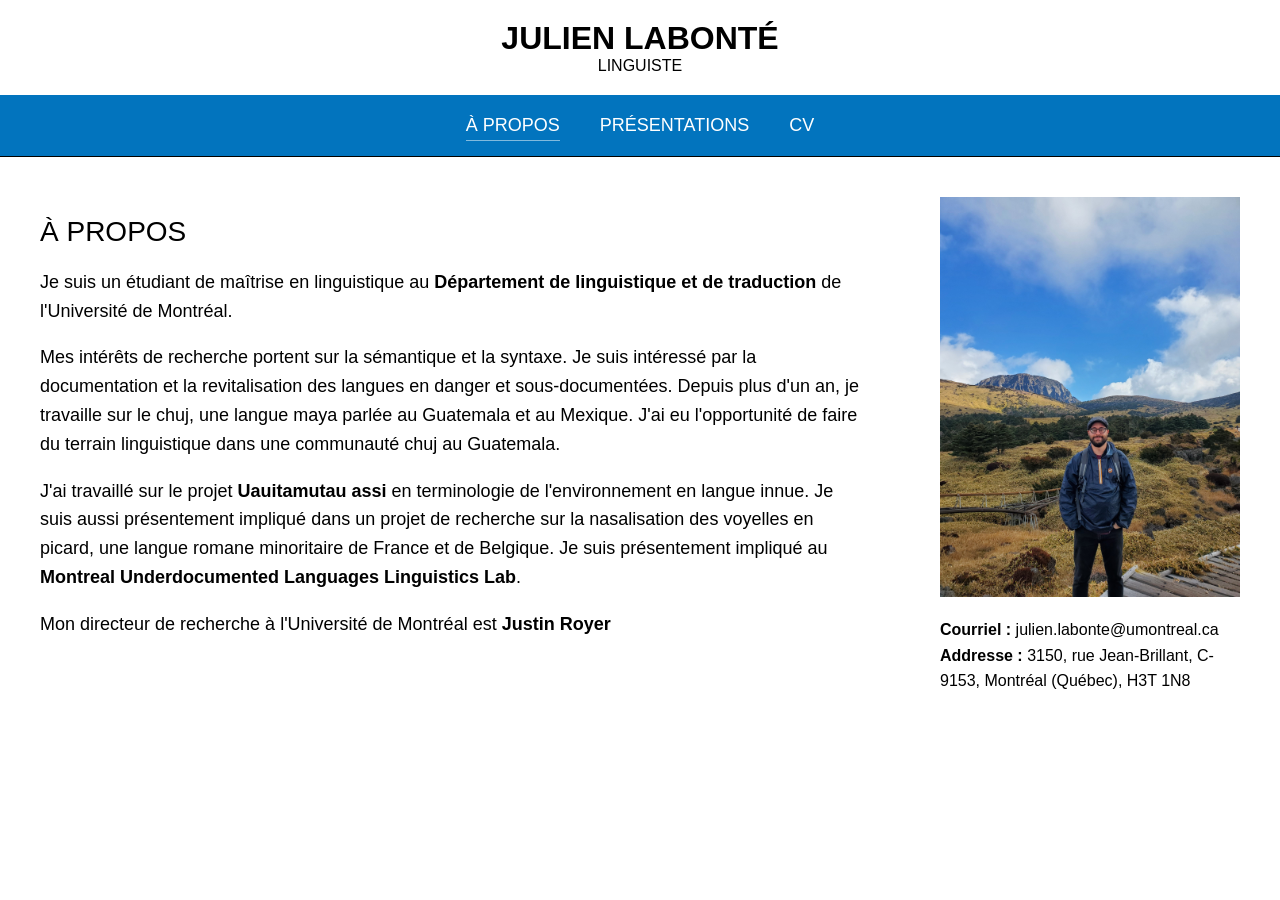
<file: index.html>
<!DOCTYPE html>
<html>
<head>
    <meta name="viewport" content="width=device-width, initial-scale=1.0">
    <meta name="title" content="À propos | Julien Labonté">
    <meta name="description" content="Site web de Julien Labonté, linguiste et professeur adjoint au Département de linguistique et de traduction de l'Université de Montréal.">
    <title>À propos | Julien Labonté</title>
    <link rel="stylesheet" href="style.css">
    <script src="main.js"></script>
</head>
<body>     
    <main>
        <header>
            <div class="hamburger-menu">
                <input type="checkbox" id="menu-toggle">
                <label for="menu-toggle" class="menu-icon">
                    <span></span>
                    <span></span>
                    <span></span>
                </label>
            </div>
            <div class="containerTitle">
                <a href="index.html" class="headerLink">
                    <span class="headerTitle">Julien Labonté</span>
                    <span class="headerSubTitle">Linguiste</span>
                </a>
            </div>            
            <nav class="navDesktop">
                <a href="index.html" class="active">À propos</a>
                <!--- <a href="publication.html">Publications</a> --->
                <a href="presentation.html">Présentations</a>
                <a href="cv/julienlabonte_cv_fr.pdf" target="_blank">CV</a>
                <!--- <div class="languages"><a href="en/index.html">EN</a> / <a href="es/index.html">ES</a></div> --->
            </nav>
            <ul class="menu" id="menuMobile">
                <li><a href="index.html" class="active">À propos</a></li>
                <!--- <li><a href="publication.html">Publications</a></li> --->
                <li><a href="presentation.html">Présentations</a></li>
                <li><a href="cv/julienlabonte_cv_fr.pdf" target="_blank">CV</a></li>
                <!--- <li class="languagesMobile"><a href="en/index.html">EN</a><span>/</span><a href="es/index.html">ES</a></li> --->
            </ul>
        </header>
        <div class="container">            
            <div class="colContainer">
                <div class="leftCol">     
                    <h1>À propos</h1>       
                    <p>Je suis un étudiant de maîtrise en linguistique au <a href="https://ling-trad.umontreal.ca/accueil/" target="_blank" class="boldLink">Département de linguistique et de traduction</a> de l'Université de Montréal.</p>

                    <p>Mes intérêts de recherche portent sur la sémantique et la syntaxe. Je suis intéressé par la documentation et la revitalisation des langues en danger et sous-documentées. Depuis plus d'un an, je travaille sur le chuj, une langue maya parlée au Guatemala et au Mexique. J'ai eu l'opportunité de faire du terrain linguistique dans une communauté chuj au Guatemala.</p>

                    <p>J'ai travaillé sur le projet <a href="https://nui-innu-aimin.ca/uauitamutau-assi-parlons-du-territoire-parlons-de-lenvironnement/" target="_blank" class="boldLink">Uauitamutau assi</a> en terminologie de l'environnement en langue innue. Je suis aussi présentement impliqué dans un projet de recherche sur la nasalisation des voyelles en picard, une langue romane minoritaire de France et de Belgique. Je suis présentement impliqué au <a href="https://mull-lab.org/" target="_blank" class="boldLink">Montreal Underdocumented Languages Linguistics Lab</a>.</p>
                    <p>Mon directeur de recherche à l'Université de Montréal est <a href="https://justinroyer.ca/" target="_blank" class="boldLink">Justin Royer</a></p>
                </div>
                <div class="rightCol">
                    <img src="image/julien.jpg" alt="Julien Labonté - Linguiste" title="Julien Labonté'" width="300">
                    <p><b>Courriel :</b> <a href="mailto::julien.labonte@umontreal.ca">julien.labonte@umontreal.ca</a><br> <b>Addresse :</b> 3150, rue Jean-Brillant, C-9153, Montréal (Québec), H3T 1N8</p>
                </div>
            </div>
        </div>      
    </main>    
</body>
</html>
</file>
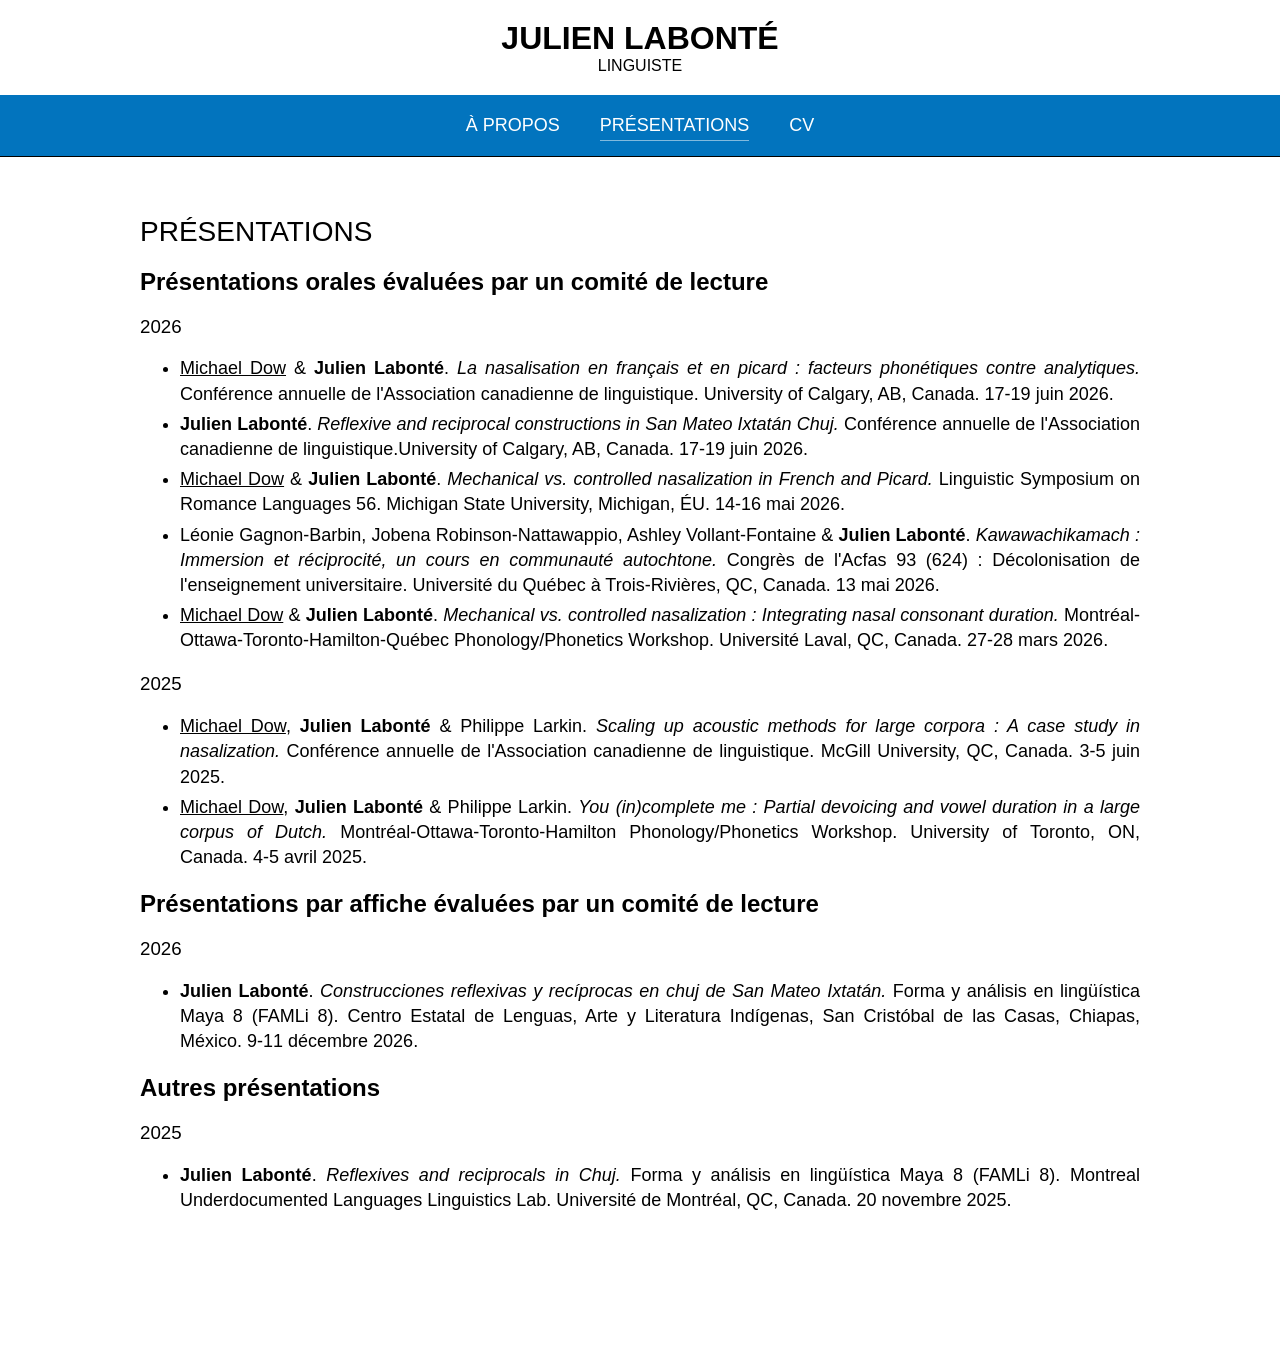
<file: presentation.html>
<!DOCTYPE html>
<html>
<head>
    <meta name="viewport" content="width=device-width, initial-scale=1.0">
    <meta name="title" content="Présentations | Julien Labonté">
    <meta name="description" content="Présentations de Julien Labonté, linguiste et professeur adjoint au Département de linguistique et de traduction de l'Université de Montréal.">
    <title>Présentations | Julien Labonté</title>
    <link rel="stylesheet" href="style.css">
    <script src="main.js"></script>
</head>
<body>     
    <main>
        <header>
            <div class="hamburger-menu">
                <input type="checkbox" id="menu-toggle">
                <label for="menu-toggle" class="menu-icon">
                    <span></span>
                    <span></span>
                    <span></span>
                </label>
            </div>
            <div class="containerTitle">
                <a href="index.html" class="headerLink">
                    <span class="headerTitle">Julien Labonté</span>
                    <span class="headerSubTitle">Linguiste</span>
                </a>
            </div>            
            <nav class="navDesktop">
                <a href="index.html">À propos</a>
                <!--- <a href="publication.html">Publications</a> --->
                <a href="presentation.html" class="active">Présentations</a>
                <a href="cv/julienlabonte_cv_fr.pdf" target="_blank">CV</a>
                <!--- <div class="languages"><a href="en/presentation.html">EN</a> / <a href="es/presentation.html">ES</a></div> --->
            </nav>
            <ul class="menu" id="menuMobile">
                <li><a href="index.html">À propos</a></li>
                <!--- <li><a href="publication.html">Publications</a></li> --->
                <li><a href="presentation.html" class="active">Présentations</a></li>
                <li><a href="cv/julienlabonte_cv_fr.pdf" target="_blank">CV</a></li>
                <!--- <li class="languagesMobile"><a href="en/presentation.html">EN</a><span>/</span><a href="es/presentation.html">ES</a></li> --->
            </ul>
        </header>
        <div class="container small">
            <h1>Présentations</h1>
            <div class="listContainer">
                <h2>Présentations orales évaluées par un comité de lecture</h2>
                <h3>2026</h3>
                <ul>
                    <li><a class="underlined" href="https://mcdowlinguist.github.io/" target="_blank">Michael Dow</a> & <strong>Julien Labonté</strong>. <span class="italic">La nasalisation en français et en picard : facteurs phonétiques contre analytiques.</span> Conférence annuelle de l'Association canadienne de linguistique. University of Calgary, AB, Canada. 17-19 juin 2026.</li>
                    <li><strong>Julien Labonté</strong>. <span class="italic">Reflexive and reciprocal constructions in San Mateo Ixtatán Chuj.</span> Conférence annuelle de l'Association canadienne de linguistique.University of Calgary, AB, Canada. 17-19 juin 2026.</li>
                    <li><a class="underlined" href="https://mcdowlinguist.github.io/" target="_blank">Michael Dow</a> & <strong>Julien Labonté</strong>. <span class="italic">Mechanical vs. controlled nasalization in French and Picard.</span> Linguistic Symposium on Romance Languages 56. Michigan State University, Michigan, ÉU. 14-16 mai 2026.</li>
                    <li>Léonie Gagnon-Barbin, Jobena Robinson-Nattawappio, Ashley Vollant-Fontaine & <strong>Julien Labonté</strong>. <span class="italic">Kawawachikamach : Immersion et réciprocité, un cours en communauté autochtone.</span> Congrès de l'Acfas 93 (624) : Décolonisation de l'enseignement universitaire. Université du Québec à Trois-Rivières, QC, Canada. 13 mai 2026.</li>
                    <li><a class="underlined" href="https://mcdowlinguist.github.io/" target="_blank">Michael Dow</a> & <strong>Julien Labonté</strong>. <span class="italic">Mechanical vs. controlled nasalization : Integrating nasal consonant duration.</span> Montréal-Ottawa-Toronto-Hamilton-Québec Phonology/Phonetics Workshop. Université Laval, QC, Canada. 27-28 mars 2026.</li>
                </ul>
                <h3>2025</h3>
                <ul>
                    <li><a class="underlined" href="https://mcdowlinguist.github.io/" target="_blank">Michael Dow</a>, <strong>Julien Labonté</strong> & Philippe Larkin. <span class="italic">Scaling up acoustic methods for large corpora : A case study in nasalization.</span> Conférence annuelle de l'Association canadienne de linguistique. McGill University, QC, Canada. 3-5 juin 2025.</li>
                    <li><a class="underlined" href="https://mcdowlinguist.github.io/" target="_blank">Michael Dow</a>, <strong>Julien Labonté</strong> & Philippe Larkin. <span class="italic">You (in)complete me : Partial devoicing and vowel duration in a large corpus of Dutch.</span> Montréal-Ottawa-Toronto-Hamilton Phonology/Phonetics Workshop. University of Toronto, ON, Canada. 4-5 avril 2025.</li>
                </ul>
                <h2>Présentations par affiche évaluées par un comité de lecture</h2>
                <h3>2026</h3>
                <ul>
                    <li><strong>Julien Labonté</strong>. <span class="italic">Construcciones reflexivas y recíprocas en chuj de San Mateo Ixtatán.</span> Forma y análisis en lingüística Maya 8 (FAMLi 8). Centro Estatal de Lenguas, Arte y Literatura Indígenas, San Cristóbal de las Casas, Chiapas, México. 9-11 décembre 2026.</li>
                </ul>
                <h2>Autres présentations</h2>
                <h3>2025</h3>
                <ul>
                    <li><strong>Julien Labonté</strong>. <span class="italic">Reflexives and reciprocals in Chuj.</span> Forma y análisis en lingüística Maya 8 (FAMLi 8). Montreal Underdocumented Languages Linguistics Lab. Université de Montréal, QC, Canada. 20 novembre 2025.</li>
                </ul>
            </div>
        </div>      
    </main>    
</body>
</html>
</file>
<file: style.css>
body {
    margin: 0;
}

main {
    background: #fff;
    font-family: Helvetica;
    position: relative;
}

header {
    position: sticky;
    top: 0;
    left: 0;
    right: 0;
    z-index: 9999;
    background-color: #fff;
    width: 100%;
    border-bottom: 1px solid #000;
    height: 95px;
}

.container {
    max-width: 1300px;
    margin: 0 auto;
    padding: 40px 40px 0 40px;
    padding-bottom: 80px;
}

.container.small {
    max-width: 1000px;
    text-align: justify;
}

h1 {
    margin-bottom: 20px;
    font-size: 24px;
    font-weight: 500;
    text-transform: uppercase;
}

h3 {
    font-weight: 400;
}

p {
    font-size: 16px;
    line-height: 1.6;
}

a {
    color: #000;
    text-decoration: none;
}

a:hover {
    text-decoration: underline;
}

a.underlined {
    text-decoration: underline;
}

a.underlined:hover {
    text-decoration: none;
}

.italic {
    font-style: italic;
}

.containerTitle {
    display: flex;
    justify-content: center;
}

a.headerLink {
    display: flex;
    flex-direction: column;
    align-items: center;
    justify-content: center;
    flex-grow: 0;
    color: #000;
    text-decoration: none;
    text-transform: uppercase;
    padding: 20px 0;
    margin: 0 auto;
}

.navDesktop {
    display: none;
}

.headerTitle {
    font-weight: 600;
    font-size: 24px;
}

.imageLegend {
    font-size: 14px;
    font-style: italic;
    margin-top: 0;
}

.leftCol img {
    width: 100%;
    max-width: 700px;
}

.rightCol {
    margin-top: 40px;
    padding-top: 40px;
    border-top: 1px solid #000;
}

.rightCol p {
    font-size: 16px;
}

.rightCol img {
    width: 100%;
    max-width: 700px;
}

.boldLink {
    color: #000;
    text-decoration: none;
    font-weight: 700;
}


.hamburger-menu {
    display: inline-block;
    position: absolute;
    top: calc(50% - 12.5px);
    right: 40px;
}

#menu-toggle {
    display: none;
}

.menu-icon {
    display: flex;
    flex-direction: column;
    cursor: pointer;
    width: 30px;
    height: 25px;
    justify-content: space-between;
    z-index: 99999;
}

.menu-icon span {
    display: block;
    height: 4px;
    width: 100%;
    background-color: #333;
    transition: all 0.3s ease;
    border-radius: 2px;
}

#menu-toggle:checked + .menu-icon span:nth-child(1) {
    transform: translateY(8px) rotate(45deg);
}

#menu-toggle:checked + .menu-icon span:nth-child(2) {
    opacity: 0;
}

#menu-toggle:checked + .menu-icon span:nth-child(3) {
    transform: translateY(-12.5px) rotate(-45deg);
}


.menu {
    list-style: none;
    padding: 0;
    margin: 0;
    background-color: #f9f9f9;
    position: absolute;
    top: calc(100% + 1px);
    right: 0;
    left: 0;
    display: none;
    box-shadow: 0px 8px 16px 0px rgba(0,0,0,0.2);
    z-index: 1;
}

.menu .languagesMobile a, .menu .languagesMobile span {
    padding-right: 10px;
}

.menu li {
    padding: 10px 40px;
    border-bottom: 1px solid #ddd;
    display: flex;
    align-items: center;
}

.menu li:last-child {
    border-bottom: none;
}

.menu a {
    text-decoration: none;
    color: #333;
    display: block;
}

.menu a.active {
    text-decoration: underline;
}

#menu-toggle:checked ~ .menu {
    display: block;
}

@media screen and (min-width: 768px) {
    header {
        height: auto;
    }

    .hamburger-menu {
        display: none;
    }

    h1 {
        font-size: 28px;
    }

    p {
        font-size: 18px;
    }

    .headerLink {
        padding: 30px 0 10px;
    }

    .headerTitle {
        font-size: 32px;
    }

    .navDesktop {
        display: flex;
        justify-content: center;
        padding: 20px 0;
        background: #0274be;
    }

    .navDesktop a {
        color: #fff;
        text-decoration: none;
        text-transform: uppercase;
        margin: 0 20px;
        font-size: 18px;
        position: relative;
        transition: 0.3s;
    }

    .navDesktop .languages {
        margin: 0 20px;
    }

    .navDesktop .languages a {
        margin: 0;
    }

    .navDesktop a::before {
        content: '';
        position: absolute;
        bottom: -5px;
        left: 0;
        height: 1px;
        width: 0;
        transition: width 0.4s;
        opacity: 0.5;
        color: #fff;
    }

    .navDesktop a:hover {        
        text-decoration: none;
    }

    .navDesktop a:hover::before {        
        width: 100%;
        background: #fff;
    }

    .navDesktop a.active::before {
        content: '';
        position: absolute;        
        background: #fff;
        bottom: -5px;
        left: 0;
        height: 1px;
        width: 100%;
        opacity: 0.5;
    }

}

@media screen and (min-width: 1024px) {
    header {
        height: auto;
    }
    
    .container {
        padding-bottom: 120px;
    }

    .colContainer {
        display: flex;
        justify-content: space-between;
        max-width: 100%;
    }

    .leftCol {
        width: calc(100% - 380px);
    }

    .rightCol {
        width: 300px;
        margin-top: 0;
        padding-top: 0;
        border: none;
    }

}

/* Page publication */

.listContainer li {
    font-size: 18px;
    margin-bottom: 5px;
    line-height: 1.4;
}

.listContainer ul {
    margin-bottom: 20px;
}

@media screen and (min-width: 768px) {

    .listContainer ul {
        padding-left: 40px;
    }

}
</file>
